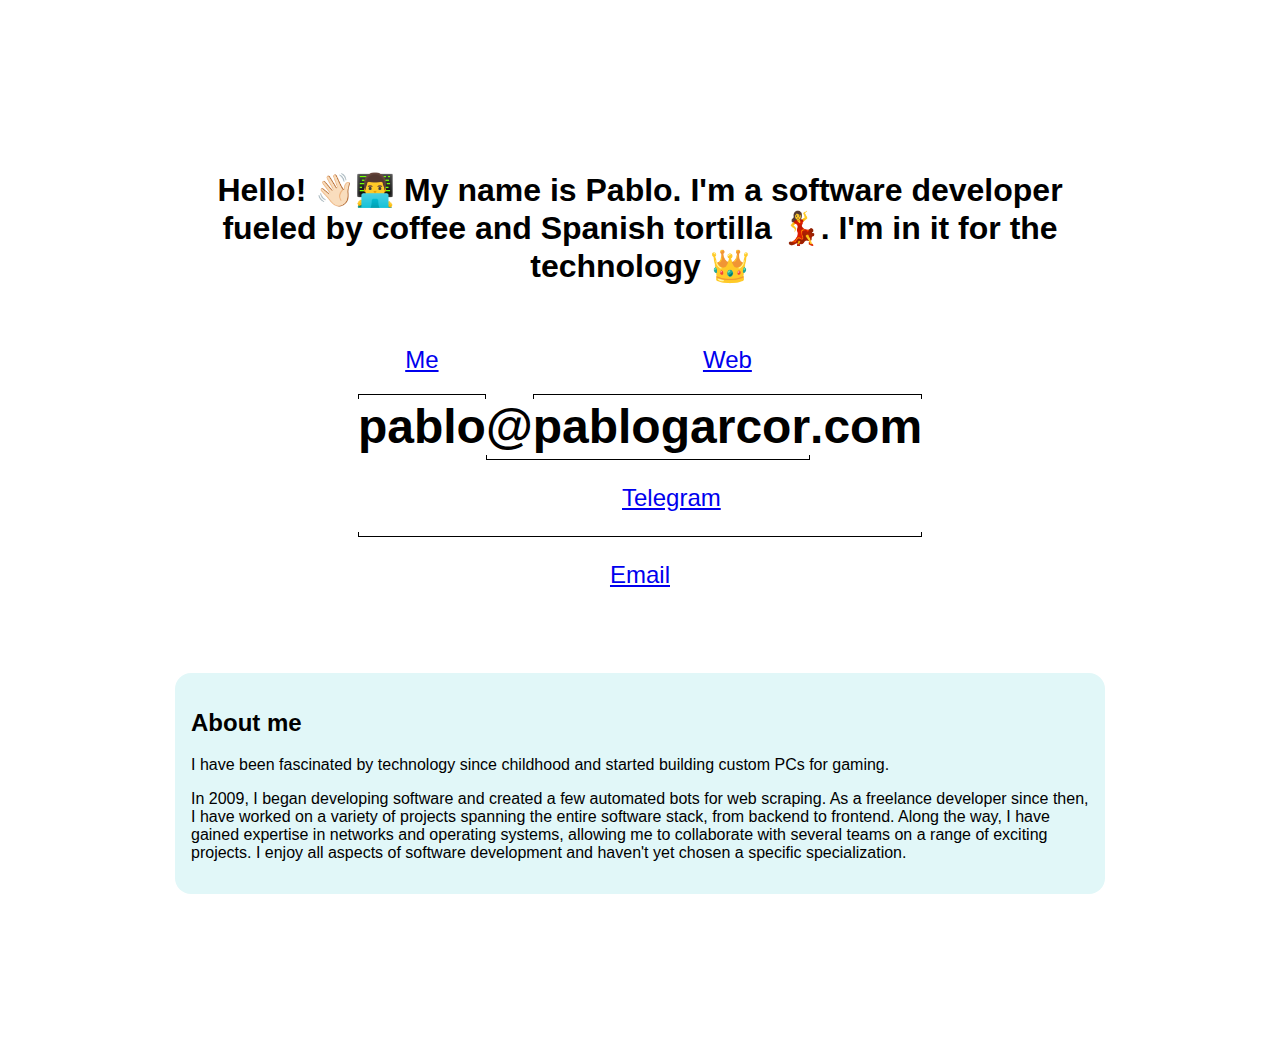
<file: index.html>
<!DOCTYPE html>
<html lang="en">
<head>
    <meta charset="UTF-8">
    <link rel="stylesheet" href="style.css">
    <title>Pablogarcor web</title>
</head>
<body class="container">
    <div
        style="display:flex; flex-direction:column; align-items:center; max-width:930px"
    >
        <div>
            <h1 style="text-align:center">
                Hello! <span role="img">👋🏻👨‍💻</span> My name is Pablo. I'm a software developer fueled by coffee and
                Spanish tortilla <span role="img">💃</span>. I'm in it for the technology <span role="img">👑</span>
            </h1>
        </div>
        <div

        class="email__container"
        >
        <div style="display: flex;">
            <div
                    style="
                    display: flex;
                    flex-direction: column;
                    width: fit-content;
                "
            >
                <div
                        class="email__link"
                >
                    <a
                            onmouseenter={changeColor('red','name')}
                            onmouseleave={changeColor('inherit','name')}
                            href="#about"

                    style="
                    margin-block-start: 1em;
                    margin-block-end: 1em;
                    "
                    >
                    Me
                    </a>
                </div>
                <div
                        style="
                        border-top: 1px solid;
                        border-left: 1px solid;
                        border-right: 1px solid;
                        height: 1em;
                    "></div>
                <div
                        style="
                        line-height: 1.15;
                        font-size: 3em;
                        width: fit-content;
                    "
                >
                    <h1
                            style="color: inherit"
                    class="email__title name email"
                    >
                    pablo
                    </h1>
                </div>
            </div>
            <div
                    style="
                    display: flex;
                    flex-direction: column;
                    width: fit-content;
                "
            >
                <div
                style="
                height: calc( 19em + 1px );
                "></div>
                <div
                        style="
                        line-height: 1.15;
                        font-size: 3em;
                        width: fit-content;
                    "
                >
                    <h1
                            style="color: inherit"
                    class="email__title telegram email"
                    >
                    @
                    </h1>
                    <div
                            style="
                            border-bottom: 1px solid;
                            border-left: 1px solid;
                            height: 0.33333em;
                        "></div>
                </div>
            </div>
            <div
                    style="
                    display: flex;
                    flex-direction: column;
                    width: fit-content;
                "
            >
                <div
                        class="email__link"
                >
                    <a
                            onmouseenter={changeColor('darkgreen','web')}
                            onmouseleave={changeColor('inherit','web')}
                            href="https://pablogarcor.com"
                    style="
                    margin-block-start: 1em;
                    margin-block-end: 1em;
                    "
                    >
                    Web
                    </a>
                </div>
                <div
                        style="
                        border-top: 1px solid;
                        border-left: 1px solid;
                        border-right: 1px solid;
                        height: 1em;
                    "></div>
                <div
                        style="
                        display: flex;
                        width: fit-content;
                    "
                >
                    <div
                            style="
                            line-height: 1.15;
                            font-size: 3em;
                            width: fit-content;
                        "
                    >
                        <h1
                                style="color: inherit"
                        class="email__title telegram web email"
                        >
                        pablogarcor
                        </h1>
                        <div
                                style="
                                border-bottom: 1px solid;
                                border-right: 1px solid;
                                height: 0.33333em;
                            "></div>
                        <div
                                class="email__link-telegram email__link"
                        >
                            <a
                                    onmouseenter={changeColor('#229ED9','telegram')}
                                    onmouseleave={changeColor('inherit','telegram')}
                                    href="https://t.me/pablogarcor"
                                    target="_blank"
                                    rel="noreferrer"
                            style="
                            margin-block-start: 1em;
                            margin-block-end: 1em;
                            "
                            >
                            Telegram
                            </a>
                        </div>
                    </div>
                    <div
                            style="
                            line-height: 1.15;
                            font-size: 3em;
                            width: fit-content;
                        "
                    >
                        <h1
                                style="color: inherit"
                        class="email__title web email"
                        >
                        .com
                        </h1>
                    </div>
                </div>
            </div>
        </div>
        <div
                style="
                border-bottom: 1px solid;
                border-left: 1px solid;
                border-right: 1px solid;
                height: 1em;
            "></div>
        <div
                class="email__link"
        >
            <a
                    onmouseenter={changeColor('orange','email')}
                    onmouseleave={changeColor('inherit','email')}
                    href="mailto: pablo@pablogarcor.com"
            style="
            margin-block-start: 1em;
            margin-block-end: 1em;
            "
            >
            Email
            </a>
        </div>
    </div>
        <div
                id="about"
                style="
          padding:1em;
    border-radius: 1em;
    background: #E1F7F8;
    margin-top:4em;

          ">
            <h2>
                About me
            </h2>
            <p>
                I have been fascinated by technology since childhood and started building custom PCs for gaming.</p>
            <p>
                In 2009, I began developing software and created a few automated bots for web scraping.
                As a freelance developer since then, I have worked on a variety of projects spanning
                the entire software stack, from backend to frontend. Along the way, I have gained expertise
                in networks and operating systems, allowing me to collaborate with several teams on a range of
                exciting projects. I enjoy all aspects of software development and haven't yet chosen a specific
                specialization.
            </p>
        </div>
    </div>
<script>
    const changeColor=(color, className)=>{
        const els=document.getElementsByClassName(className)
        for (const element of els) {
            element.style.color=color
        }
    }
</script>
</body>
</html>
</file>
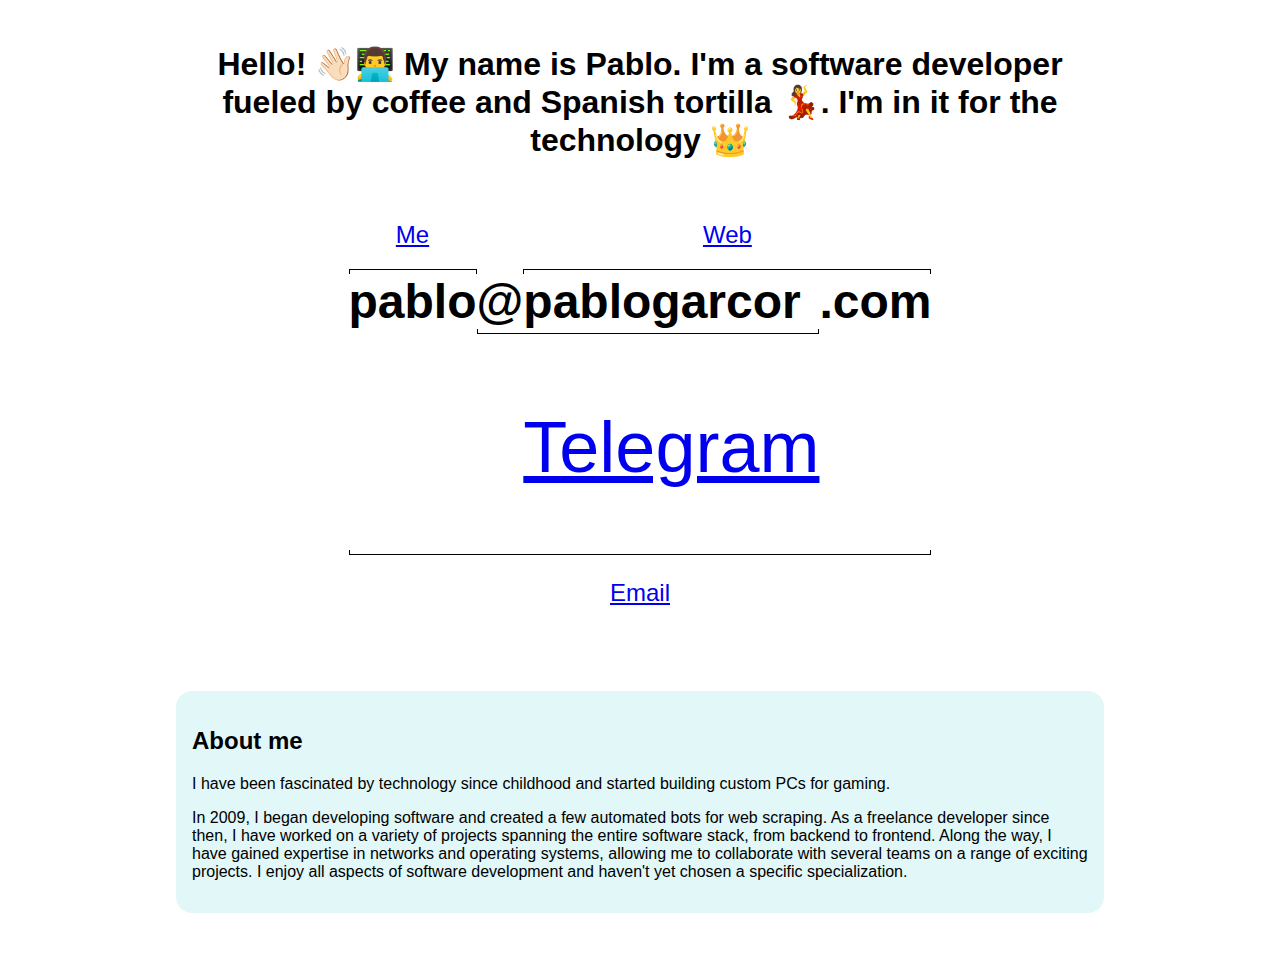
<file: layout/index.html>
<!DOCTYPE html>
<html lang="en">
<head>
    <meta charset="UTF-8">
    <link rel="stylesheet" href="../static/css/style.css">
    <title>Pablogarcor web</title>
</head>
<body class="container">
    <div
        style="display:flex; flex-direction:column; align-items:center; max-width:930px"
    >
        <div>
            <h1 style="text-align:center">
                Hello! <span role="img">👋🏻👨‍💻</span> My name is Pablo. I'm a software developer fueled by coffee and
                Spanish tortilla <span role="img">💃</span>. I'm in it for the technology <span role="img">👑</span>
            </h1>
        </div>
        <div

        class="email__container"
        >
        <div style="display: flex;">
            <div
                    style="
                    display: flex;
                    flex-direction: column;
                    width: fit-content;
                "
            >
                <div
                        class="email__link"
                >
                    <a
                            onmouseenter={changeColor('red','name')}
                            onmouseleave={changeColor('inherit','name')}
                            href="#about"

                    style="
                    margin-block-start: 1em;
                    margin-block-end: 1em;
                    "
                    >
                    Me
                    </a>
                </div>
                <div
                        style="
                        border-top: 1px solid;
                        border-left: 1px solid;
                        border-right: 1px solid;
                        height: 1em;
                    "></div>
                <div
                        style="
                        line-height: 1.15;
                        font-size: 3em;
                        width: fit-content;
                    "
                >
                    <h1
                            style="color: inherit"
                    class="email__title name email"
                    >
                    pablo
                    </h1>
                </div>
            </div>
            <div
                    style="
                    display: flex;
                    flex-direction: column;
                    width: fit-content;
                "
            >
                <div
                style="
                height: calc( 19em + 1px );
                "></div>
                <div
                        style="
                        line-height: 1.15;
                        font-size: 3em;
                        width: fit-content;
                    "
                >
                    <h1
                            style="color: inherit"
                    class="email__title telegram email"
                    >
                    @
                    </h1>
                    <div
                            style="
                            border-bottom: 1px solid;
                            border-left: 1px solid;
                            height: 0.33333em;
                        "></div>
                </div>
            </div>
            <div
                    style="
                    display: flex;
                    flex-direction: column;
                    width: fit-content;
                "
            >
                <div
                        class="email__link"
                >
                    <a
                            onmouseenter={changeColor('darkgreen','web')}
                            onmouseleave={changeColor('inherit','web')}
                            href="https://pablogarcor.com"
                    style="
                    margin-block-start: 1em;
                    margin-block-end: 1em;
                    "
                    >
                    Web
                    </a>
                </div>
                <div
                        style="
                        border-top: 1px solid;
                        border-left: 1px solid;
                        border-right: 1px solid;
                        height: 1em;
                    "></div>
                <div
                        style="
                        display: flex;
                        width: fit-content;
                    "
                >
                    <div
                            style="
                            line-height: 1.15;
                            font-size: 3em;
                            width: fit-content;
                        "
                    >
                        <h1
                                style="color: inherit"
                        class="email__title telegram web email"
                        >
                        pablogarcor
                        </h1>
                        <div
                                style="
                                border-bottom: 1px solid;
                                border-right: 1px solid;
                                height: 0.33333em;
                            "></div>
                        <div
                                class="email__link-telegram email__link"
                        >
                            <a
                                    onmouseenter={changeColor('#229ED9','telegram')}
                                    onmouseleave={changeColor('inherit','telegram')}
                                    href="https://t.me/pablogarcor"
                                    target="_blank"
                                    rel="noreferrer"
                            style="
                            margin-block-start: 1em;
                            margin-block-end: 1em;
                            "
                            >
                            Telegram
                            </a>
                        </div>
                    </div>
                    <div
                            style="
                            line-height: 1.15;
                            font-size: 3em;
                            width: fit-content;
                        "
                    >
                        <h1
                                style="color: inherit"
                        class="email__title web email"
                        >
                        .com
                        </h1>
                    </div>
                </div>
            </div>
        </div>
        <div
                style="
                border-bottom: 1px solid;
                border-left: 1px solid;
                border-right: 1px solid;
                height: 1em;
            "></div>
        <div
                class="email__link"
        >
            <a
                    onmouseenter={changeColor('orange','email')}
                    onmouseleave={changeColor('inherit','email')}
                    href="mailto: pablo@pablogarcor.com"
            style="
            margin-block-start: 1em;
            margin-block-end: 1em;
            "
            >
            Email
            </a>
        </div>
    </div>
        <div
                id="about"
                style="
          padding:1em;
    border-radius: 1em;
    background: #E1F7F8;
    margin-top:4em;

          ">
            <h2>
                About me
            </h2>
            <p>
                I have been fascinated by technology since childhood and started building custom PCs for gaming.</p>
            <p>
                In 2009, I began developing software and created a few automated bots for web scraping.
                As a freelance developer since then, I have worked on a variety of projects spanning
                the entire software stack, from backend to frontend. Along the way, I have gained expertise
                in networks and operating systems, allowing me to collaborate with several teams on a range of
                exciting projects. I enjoy all aspects of software development and haven't yet chosen a specific
                specialization.
            </p>
        </div>
    </div>
<script>
    const changeColor=(color, className)=>{
        const els=document.getElementsByClassName(className)
        for (const element of els) {
            element.style.color=color
        }
    }
</script>
</body>
</html>
</file>
<file: style.css>
body {
    font-family: sans-serif;
    font-size: 16px;
}

.container {
    padding: 4em 0.5em;
    min-height: 100vh;
    flex: 1;
    display: flex;
    flex-direction: column;
    justify-content: center;
    align-items: center;
}

h1 {
    font-family: sans-serif;
}

.email__container {
    display:flex;
    flex:1;
    width:fit-content;
    flex-direction:column;
    font-size: clamp( 0px, 0.75vw, 2px);
    margin-top:4em;
}

.email__link{
    display: flex;
    justify-content: center;
    height: 3em;
    font-size: 6em;
}

.email__link-telegram{
    font-size: 2em;
}

.email__title {
    margin: 0;
    line-height: 1.15;
    font-size: 4em;
    display: inline;
}
@media only screen and (min-width: 450px){
    .email__container {
        font-size: clamp( 0px, 0.75vw, 3px);
    }
}

@media only screen and (min-width: 590px){
    .email__container {
        font-size: clamp( 0px, 0.75vw, 4px);
    }
}

@media only screen and (min-width: 768px) {
    .container {
        padding: 4em 2em;
    }
}
</file>
<file: static/css/style.css>
body {
    font-family: sans-serif;
    font-size: 13px;
    --content-max-width: 58em;
}

.container {
    display: flex;
    flex-direction: column;
    max-width: var(--content-max-width);
    margin: 0 auto;
}

h1 {
    font-family: sans-serif;
}

.email__container {
    display: flex;
    flex: 1;
    width: fit-content;
    flex-direction: column;
    font-size: clamp(0px, 0.75vw, 2px);
    margin-top: 4em;
}

.email__link {
    display: flex;
    justify-content: center;
    height: 3em;
    font-size: 6em;
}

.email__link-twitter {
    font-size: 2em;
}

.email__title {
    margin: 0;
    line-height: 1.15;
    font-size: 4em;
    display: inline;
}

article.container > .date{
    margin-block-start: 0;
}

img{
    width: 100%;
}

@media only screen and (min-width: 450px) {
    body{
        font-size: 14px;
    }
    .email__container {
        font-size: clamp(0px, 0.75vw, 3px);
    }
}

@media only screen and (min-width: 590px) {
    body{
        font-size: 15px;
    }
    .email__container {
        font-size: clamp(0px, 0.75vw, 4px);
    }
}

@media only screen and (min-width: 768px) {
    body{
        font-size: 16px;
    }
    .container {
        padding: 1.5em 2em 4em;
    }

    article.container{
        padding: 1.5em 2em 4em;
    }
}
</file>
